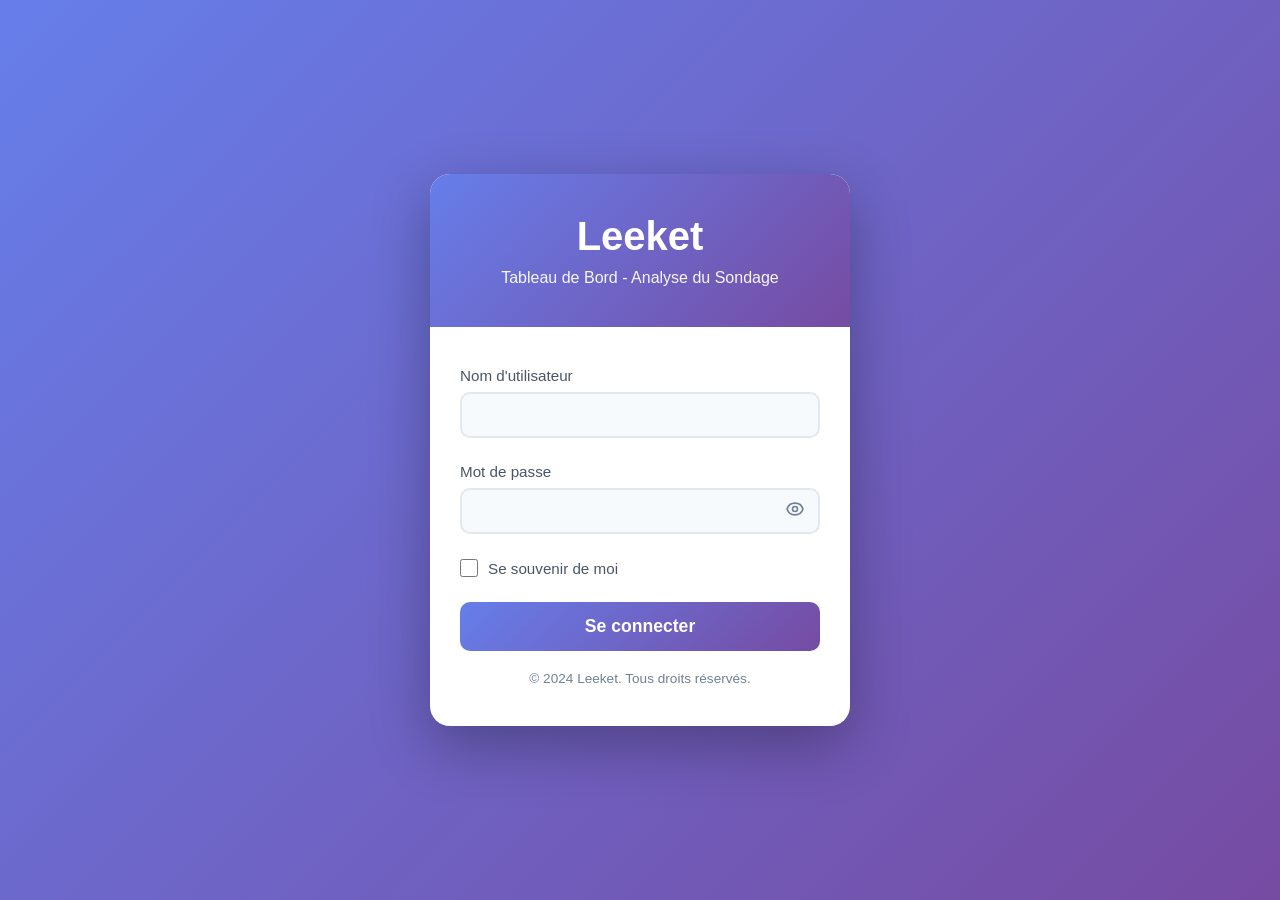
<file: index.html>
<!DOCTYPE html>
<html lang="fr">
<head>
    <meta charset="UTF-8">
    <meta name="viewport" content="width=device-width, initial-scale=1.0">
    <title>Leeket - Connexion</title>
    <style>
        * {
            margin: 0;
            padding: 0;
            box-sizing: border-box;
        }

        body {
            font-family: -apple-system, BlinkMacSystemFont, 'Segoe UI', Roboto, Oxygen, Ubuntu, sans-serif;
            background: linear-gradient(135deg, #667eea 0%, #764ba2 100%);
            min-height: 100vh;
            display: flex;
            align-items: center;
            justify-content: center;
            padding: 20px;
        }

        .login-container {
            background: white;
            border-radius: 20px;
            box-shadow: 0 20px 60px rgba(0,0,0,0.3);
            overflow: hidden;
            width: 100%;
            max-width: 420px;
            animation: slideIn 0.5s ease;
        }

        @keyframes slideIn {
            from {
                opacity: 0;
                transform: translateY(-30px);
            }
            to {
                opacity: 1;
                transform: translateY(0);
            }
        }

        .login-header {
            background: linear-gradient(135deg, #667eea 0%, #764ba2 100%);
            padding: 40px 30px;
            text-align: center;
            color: white;
        }

        .login-header h1 {
            font-size: 2.5em;
            margin-bottom: 10px;
        }

        .login-header p {
            font-size: 1em;
            opacity: 0.95;
        }

        .login-form {
            padding: 40px 30px;
        }

        .form-group {
            margin-bottom: 25px;
            position: relative;
        }

        .form-group label {
            display: block;
            margin-bottom: 8px;
            color: #4a5568;
            font-weight: 500;
            font-size: 0.95em;
        }

        .input-wrapper {
            position: relative;
        }

        .form-group input {
            width: 100%;
            padding: 12px 15px;
            border: 2px solid #e2e8f0;
            border-radius: 10px;
            font-size: 1em;
            transition: all 0.3s ease;
            background: #f7fafc;
        }

        .form-group input:focus {
            outline: none;
            border-color: #667eea;
            background: white;
            box-shadow: 0 0 0 3px rgba(102, 126, 234, 0.1);
        }

        .password-toggle {
            position: absolute;
            right: 15px;
            top: 50%;
            transform: translateY(-50%);
            cursor: pointer;
            color: #718096;
            transition: color 0.3s ease;
        }

        .password-toggle:hover {
            color: #4a5568;
        }

        .password-toggle svg {
            width: 20px;
            height: 20px;
        }

        .checkbox-group {
            display: flex;
            align-items: center;
            margin-bottom: 25px;
        }

        .checkbox-group input[type="checkbox"] {
            width: 18px;
            height: 18px;
            margin-right: 10px;
            cursor: pointer;
        }

        .checkbox-group label {
            color: #4a5568;
            font-size: 0.95em;
            cursor: pointer;
            user-select: none;
        }

        .login-button {
            width: 100%;
            padding: 14px;
            background: linear-gradient(135deg, #667eea 0%, #764ba2 100%);
            color: white;
            border: none;
            border-radius: 10px;
            font-size: 1.1em;
            font-weight: 600;
            cursor: pointer;
            transition: all 0.3s ease;
            position: relative;
            overflow: hidden;
        }

        .login-button:hover {
            transform: translateY(-2px);
            box-shadow: 0 10px 20px rgba(102, 126, 234, 0.3);
        }

        .login-button:active {
            transform: translateY(0);
        }

        .login-button.loading {
            color: transparent;
            pointer-events: none;
        }

        .login-button.loading::after {
            content: '';
            position: absolute;
            width: 20px;
            height: 20px;
            top: 50%;
            left: 50%;
            margin-left: -10px;
            margin-top: -10px;
            border: 2px solid #ffffff;
            border-radius: 50%;
            border-top-color: transparent;
            animation: spinner 0.8s linear infinite;
        }

        @keyframes spinner {
            to { transform: rotate(360deg); }
        }

        .error-message {
            background: #fed7d7;
            color: #c53030;
            padding: 12px;
            border-radius: 8px;
            margin-bottom: 20px;
            font-size: 0.9em;
            display: none;
            animation: shake 0.5s ease;
        }

        .error-message.show {
            display: block;
        }

        @keyframes shake {
            0%, 100% { transform: translateX(0); }
            25% { transform: translateX(-10px); }
            75% { transform: translateX(10px); }
        }

        .footer-text {
            text-align: center;
            margin-top: 20px;
            color: #718096;
            font-size: 0.85em;
        }

        @media (max-width: 480px) {
            .login-container {
                max-width: 100%;
            }

            .login-header h1 {
                font-size: 2em;
            }

            .login-form {
                padding: 30px 20px;
            }
        }
    </style>
</head>
<body>
    <div class="login-container">
        <div class="login-header">
            <h1>Leeket</h1>
            <p>Tableau de Bord - Analyse du Sondage</p>
        </div>

        <div class="login-form">
            <div id="errorMessage" class="error-message"></div>

            <form id="loginForm">
                <div class="form-group">
                    <label for="username">Nom d'utilisateur</label>
                    <input type="text" id="username" name="username" required autocomplete="username">
                </div>

                <div class="form-group">
                    <label for="password">Mot de passe</label>
                    <div class="input-wrapper">
                        <input type="password" id="password" name="password" required autocomplete="current-password">
                        <span class="password-toggle" onclick="togglePassword()">
                            <svg id="eyeIcon" xmlns="http://www.w3.org/2000/svg" fill="none" viewBox="0 0 24 24" stroke="currentColor">
                                <path stroke-linecap="round" stroke-linejoin="round" stroke-width="2" d="M15 12a3 3 0 11-6 0 3 3 0 016 0z" />
                                <path stroke-linecap="round" stroke-linejoin="round" stroke-width="2" d="M2.458 12C3.732 7.943 7.523 5 12 5c4.478 0 8.268 2.943 9.542 7-1.274 4.057-5.064 7-9.542 7-4.477 0-8.268-2.943-9.542-7z" />
                            </svg>
                        </span>
                    </div>
                </div>

                <div class="checkbox-group">
                    <input type="checkbox" id="rememberMe" name="rememberMe">
                    <label for="rememberMe">Se souvenir de moi</label>
                </div>

                <button type="submit" class="login-button" id="loginButton">
                    Se connecter
                </button>
            </form>

            <div class="footer-text">
                &copy; 2024 Leeket. Tous droits réservés.
            </div>
        </div>
    </div>

    <script src="auth.js"></script>
    <script>
        function togglePassword() {
            const passwordInput = document.getElementById('password');
            const eyeIcon = document.getElementById('eyeIcon');

            if (passwordInput.type === 'password') {
                passwordInput.type = 'text';
                eyeIcon.innerHTML = `
                    <path stroke-linecap="round" stroke-linejoin="round" stroke-width="2" d="M13.875 18.825A10.05 10.05 0 0112 19c-4.478 0-8.268-2.943-9.543-7a9.97 9.97 0 011.563-3.029m5.858.908a3 3 0 114.243 4.243M9.878 9.878l4.242 4.242M9.88 9.88l-3.29-3.29m7.532 7.532l3.29 3.29M3 3l3.59 3.59m0 0A9.953 9.953 0 0112 5c4.478 0 8.268 2.943 9.543 7a10.025 10.025 0 01-4.132 5.411m0 0L21 21" />
                `;
            } else {
                passwordInput.type = 'password';
                eyeIcon.innerHTML = `
                    <path stroke-linecap="round" stroke-linejoin="round" stroke-width="2" d="M15 12a3 3 0 11-6 0 3 3 0 016 0z" />
                    <path stroke-linecap="round" stroke-linejoin="round" stroke-width="2" d="M2.458 12C3.732 7.943 7.523 5 12 5c4.478 0 8.268 2.943 9.542 7-1.274 4.057-5.064 7-9.542 7-4.477 0-8.268-2.943-9.542-7z" />
                `;
            }
        }

        document.getElementById('loginForm').addEventListener('submit', function(e) {
            e.preventDefault();

            const username = document.getElementById('username').value;
            const password = document.getElementById('password').value;
            const rememberMe = document.getElementById('rememberMe').checked;
            const loginButton = document.getElementById('loginButton');
            const errorMessage = document.getElementById('errorMessage');

            // Add loading state
            loginButton.classList.add('loading');
            errorMessage.classList.remove('show');

            // Simulate processing delay for better UX
            setTimeout(() => {
                if (login(username, password, rememberMe)) {
                    // Redirect to dashboard
                    window.location.href = 'dashboard.html';
                } else {
                    // Show error message
                    errorMessage.textContent = 'Nom d\'utilisateur ou mot de passe incorrect.';
                    errorMessage.classList.add('show');
                    loginButton.classList.remove('loading');

                    // Clear password field
                    document.getElementById('password').value = '';
                }
            }, 500);
        });
    </script>
</body>
</html>
</file>
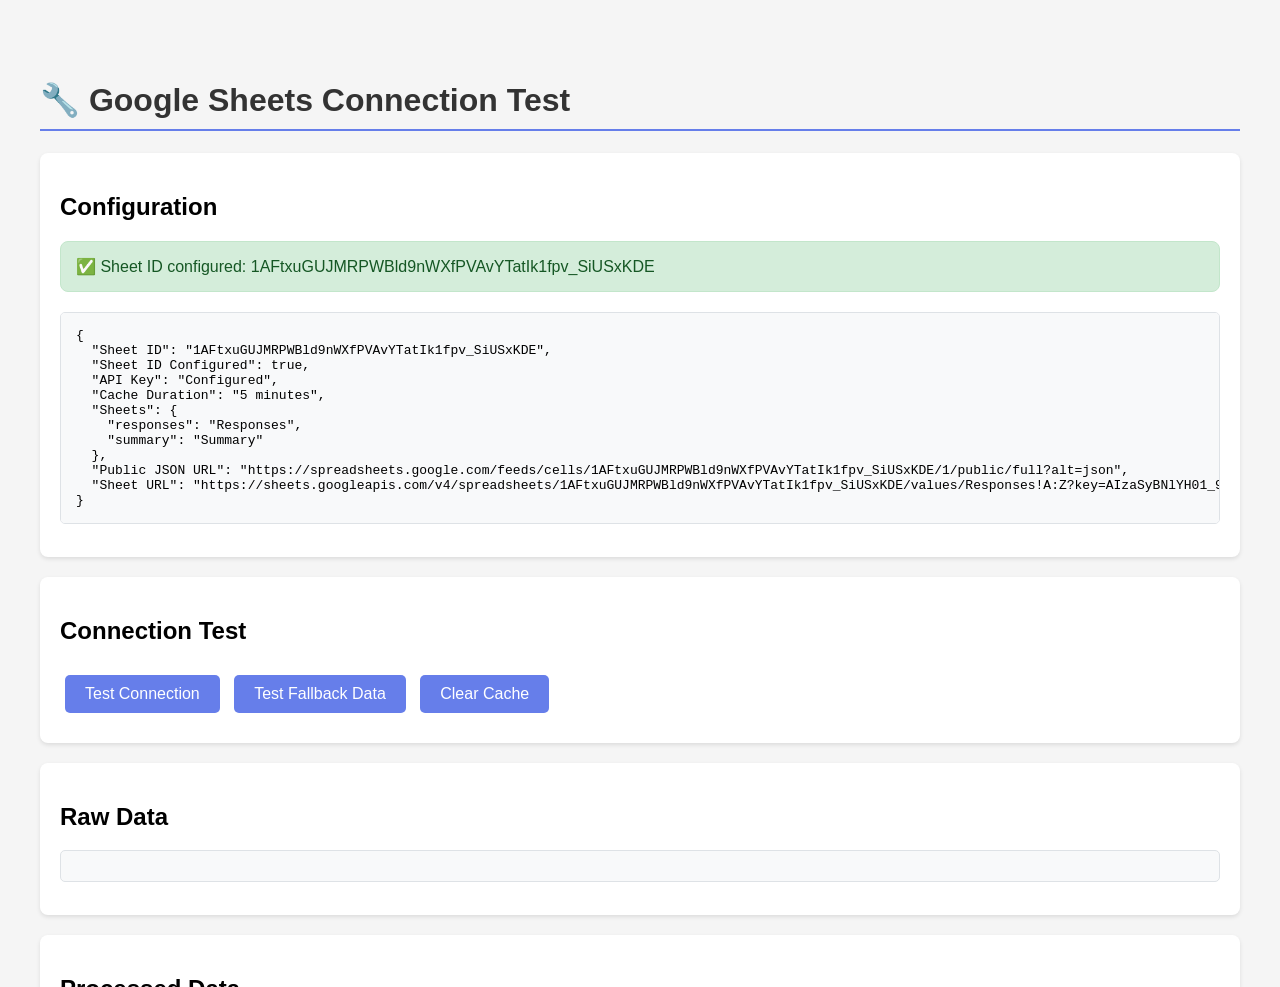
<file: clear-cache.html>
<!DOCTYPE html>
<html>
<head>
    <title>Redirecting...</title>
    <meta http-equiv="refresh" content="0; url=test-connection.html?v=2">
</head>
<body>
    <p>Clearing cache and redirecting to test page...</p>
</body>
</html>
</file>
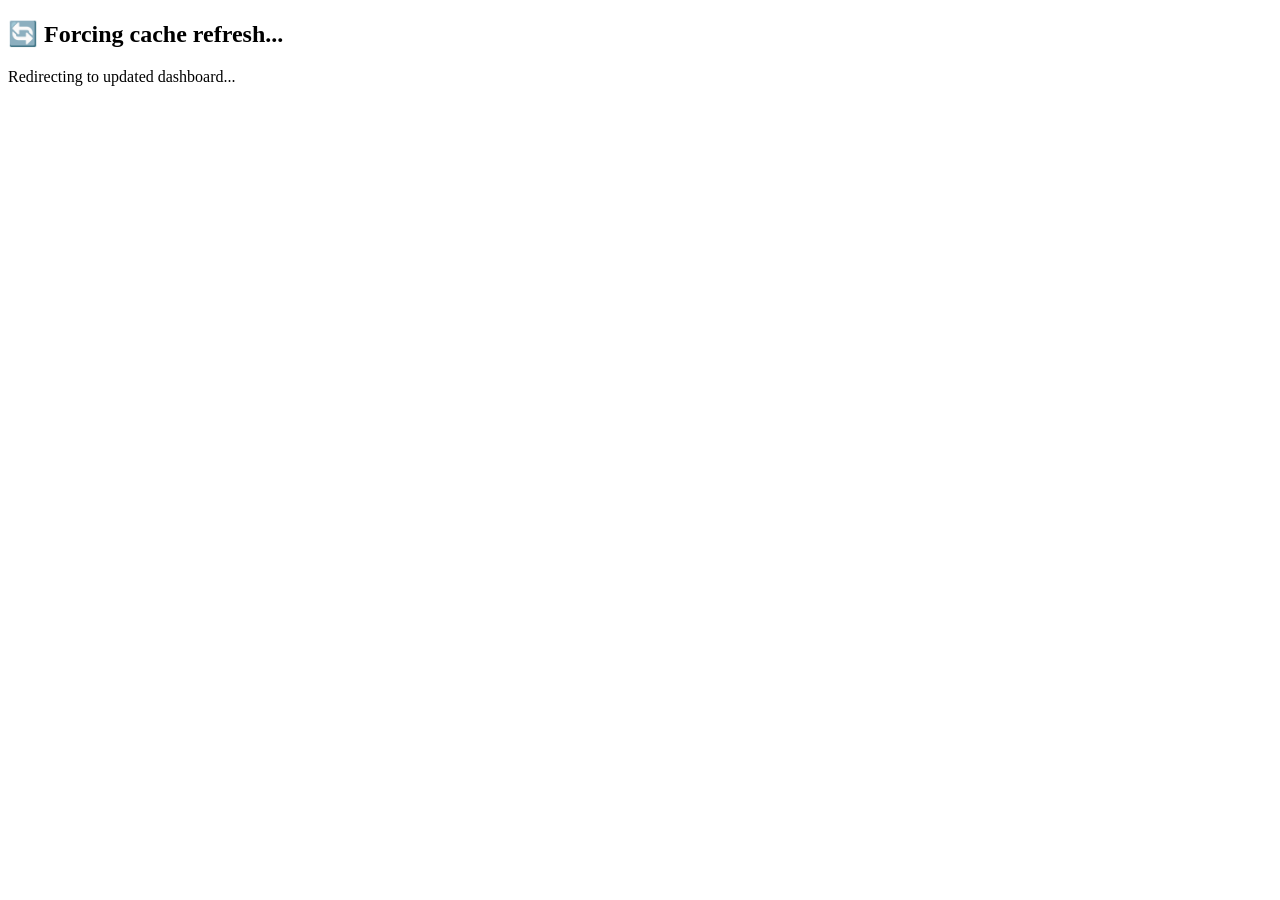
<file: force-refresh.html>
<!DOCTYPE html>
<html>
<head>
    <title>Force Refresh Dashboard</title>
    <meta http-equiv="refresh" content="2; url=dashboard.html?v=new&t=1727456789">
</head>
<body>
    <h2>🔄 Forcing cache refresh...</h2>
    <p>Redirecting to updated dashboard...</p>
    <script>
        // Clear any cached data
        localStorage.clear();
        sessionStorage.clear();

        // Force reload after 2 seconds
        setTimeout(() => {
            window.location.href = 'dashboard.html?v=' + Date.now();
        }, 2000);
    </script>
</body>
</html>
</file>
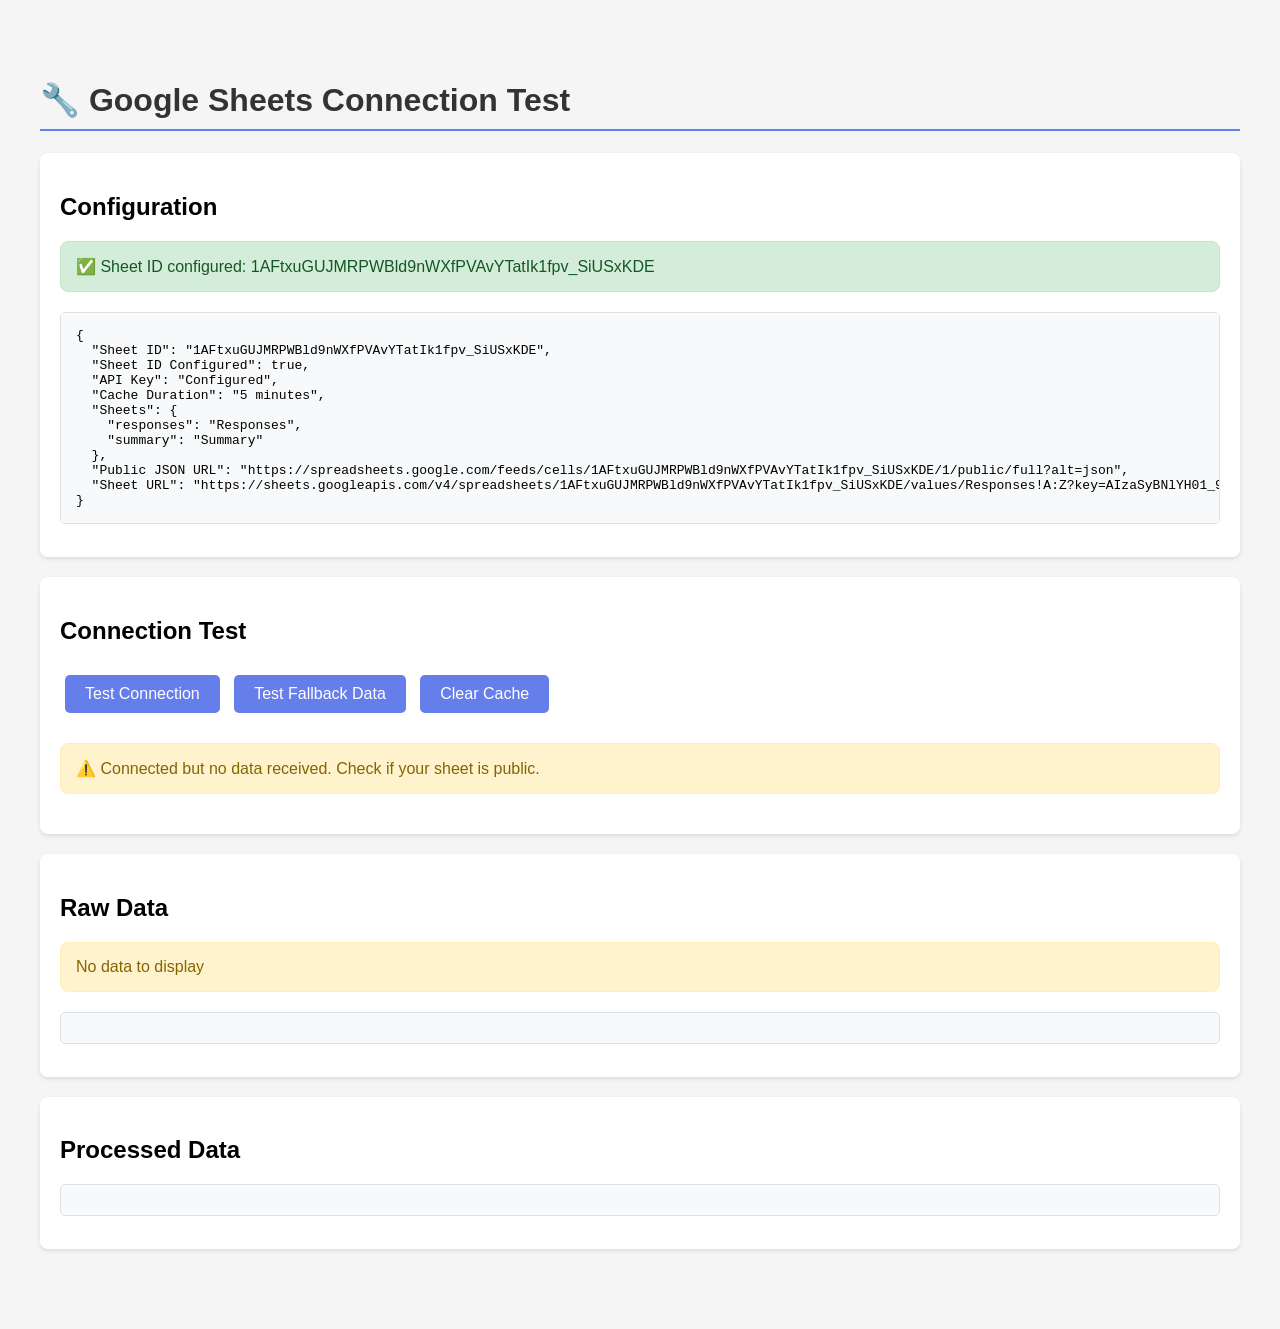
<file: test-connection.html>
<!DOCTYPE html>
<html lang="en">
<head>
    <meta charset="UTF-8">
    <meta name="viewport" content="width=device-width, initial-scale=1.0">
    <title>Test Google Sheets Connection</title>
    <script src="sheets-config.js"></script>
    <script src="data-fetcher-v2.js"></script>
    <style>
        body {
            font-family: -apple-system, BlinkMacSystemFont, 'Segoe UI', Roboto, Oxygen, Ubuntu, sans-serif;
            max-width: 1200px;
            margin: 40px auto;
            padding: 20px;
            background: #f5f5f5;
        }
        h1 {
            color: #333;
            border-bottom: 2px solid #667eea;
            padding-bottom: 10px;
        }
        .status {
            padding: 15px;
            border-radius: 8px;
            margin: 20px 0;
            font-weight: 500;
        }
        .success {
            background: #d4edda;
            color: #155724;
            border: 1px solid #c3e6cb;
        }
        .error {
            background: #f8d7da;
            color: #721c24;
            border: 1px solid #f5c6cb;
        }
        .info {
            background: #d1ecf1;
            color: #0c5460;
            border: 1px solid #bee5eb;
        }
        .warning {
            background: #fff3cd;
            color: #856404;
            border: 1px solid #ffeeba;
        }
        .data-section {
            background: white;
            padding: 20px;
            border-radius: 8px;
            margin: 20px 0;
            box-shadow: 0 2px 4px rgba(0,0,0,0.1);
        }
        pre {
            background: #f8f9fa;
            padding: 15px;
            border-radius: 5px;
            overflow-x: auto;
            border: 1px solid #dee2e6;
        }
        button {
            background: #667eea;
            color: white;
            border: none;
            padding: 10px 20px;
            border-radius: 5px;
            cursor: pointer;
            font-size: 16px;
            margin: 10px 5px;
        }
        button:hover {
            background: #5a67d8;
        }
        .loading {
            display: inline-block;
            width: 20px;
            height: 20px;
            border: 3px solid #f3f3f3;
            border-top: 3px solid #667eea;
            border-radius: 50%;
            animation: spin 1s linear infinite;
            margin-left: 10px;
        }
        @keyframes spin {
            0% { transform: rotate(0deg); }
            100% { transform: rotate(360deg); }
        }
    </style>
</head>
<body>
    <h1>🔧 Google Sheets Connection Test</h1>

    <div class="data-section">
        <h2>Configuration</h2>
        <div id="config-status" class="status info">Loading configuration...</div>
        <pre id="config-info"></pre>
    </div>

    <div class="data-section">
        <h2>Connection Test</h2>
        <button onclick="testConnection()">Test Connection</button>
        <button onclick="testFallback()">Test Fallback Data</button>
        <button onclick="clearCache()">Clear Cache</button>
        <div id="connection-status"></div>
    </div>

    <div class="data-section">
        <h2>Raw Data</h2>
        <div id="raw-data-status"></div>
        <pre id="raw-data" style="max-height: 400px; overflow-y: auto;"></pre>
    </div>

    <div class="data-section">
        <h2>Processed Data</h2>
        <div id="processed-data-status"></div>
        <pre id="processed-data" style="max-height: 400px; overflow-y: auto;"></pre>
    </div>

    <script>
        // Display configuration on page load
        window.addEventListener('DOMContentLoaded', () => {
            displayConfig();
        });

        function displayConfig() {
            const configInfo = document.getElementById('config-info');
            const configStatus = document.getElementById('config-status');

            const config = {
                'Sheet ID': SHEETS_CONFIG.SHEET_ID,
                'Sheet ID Configured': SHEETS_CONFIG.SHEET_ID !== 'YOUR_SHEET_ID_HERE',
                'API Key': SHEETS_CONFIG.API_KEY ? 'Configured' : 'Not configured (using public access)',
                'Cache Duration': `${SHEETS_CONFIG.CACHE_DURATION / 1000 / 60} minutes`,
                'Sheets': SHEETS_CONFIG.SHEETS,
                'Public JSON URL': getPublicJSONURL(),
                'Sheet URL': getSheetURL()
            };

            configInfo.textContent = JSON.stringify(config, null, 2);

            if (SHEETS_CONFIG.SHEET_ID === 'YOUR_SHEET_ID_HERE') {
                configStatus.className = 'status warning';
                configStatus.innerHTML = '⚠️ Sheet ID not configured - using fallback data';
            } else {
                configStatus.className = 'status success';
                configStatus.innerHTML = '✅ Sheet ID configured: ' + SHEETS_CONFIG.SHEET_ID;
            }
        }

        async function testConnection() {
            const statusEl = document.getElementById('connection-status');
            const rawDataEl = document.getElementById('raw-data');
            const rawDataStatus = document.getElementById('raw-data-status');
            const processedDataEl = document.getElementById('processed-data');
            const processedDataStatus = document.getElementById('processed-data-status');

            // Show loading state
            statusEl.innerHTML = '<div class="status info">Testing connection... <span class="loading"></span></div>';
            rawDataEl.textContent = '';
            processedDataEl.textContent = '';

            try {
                // Test fetching raw data
                const startTime = Date.now();
                console.log('Starting connection test...');

                // Create a new instance to bypass cache
                const tester = new LeeketDataFetcherV2();
                tester.cache = null; // Force fresh fetch

                // Try to fetch raw data
                const rawData = await tester.fetchFromGoogleSheets();
                const fetchTime = Date.now() - startTime;

                if (rawData && rawData.length > 0) {
                    statusEl.innerHTML = `<div class="status success">✅ Connection successful! Fetched ${rawData.length} rows in ${fetchTime}ms</div>`;

                    // Display raw data (first 5 rows)
                    rawDataStatus.innerHTML = `<div class="status info">Showing first 5 rows of ${rawData.length} total rows</div>`;
                    rawDataEl.textContent = JSON.stringify(rawData.slice(0, 5), null, 2);

                    // Process the data
                    const processedData = tester.processRawData(rawData);
                    processedDataStatus.innerHTML = '<div class="status success">✅ Data processed successfully</div>';
                    processedDataEl.textContent = JSON.stringify(processedData, null, 2);

                } else {
                    statusEl.innerHTML = '<div class="status warning">⚠️ Connected but no data received. Check if your sheet is public.</div>';
                    rawDataStatus.innerHTML = '<div class="status warning">No data to display</div>';
                }

            } catch (error) {
                console.error('Connection test failed:', error);
                statusEl.innerHTML = `<div class="status error">❌ Connection failed: ${error.message}</div>`;

                // Try to provide helpful debugging info
                if (error.message.includes('CORS')) {
                    statusEl.innerHTML += `<div class="status info">💡 CORS error is normal in local testing. The connection will work when deployed to Netlify.</div>`;
                }

                // Test if we can at least get fallback data
                try {
                    const fallback = leeketDataFetcher.getFallbackData();
                    processedDataStatus.innerHTML = '<div class="status info">Using fallback data</div>';
                    processedDataEl.textContent = JSON.stringify(fallback, null, 2);
                } catch (fallbackError) {
                    processedDataStatus.innerHTML = '<div class="status error">Even fallback data failed</div>';
                }
            }
        }

        async function testFallback() {
            const processedDataEl = document.getElementById('processed-data');
            const processedDataStatus = document.getElementById('processed-data-status');
            const statusEl = document.getElementById('connection-status');

            try {
                const fallbackData = leeketDataFetcher.getFallbackData();
                statusEl.innerHTML = '<div class="status info">📊 Showing fallback data (hardcoded)</div>';
                processedDataStatus.innerHTML = '<div class="status success">✅ Fallback data loaded</div>';
                processedDataEl.textContent = JSON.stringify(fallbackData, null, 2);
            } catch (error) {
                statusEl.innerHTML = `<div class="status error">❌ Failed to load fallback data: ${error.message}</div>`;
            }
        }

        function clearCache() {
            leeketDataFetcher.cache = null;
            leeketDataFetcher.cacheTimestamp = null;
            document.getElementById('connection-status').innerHTML = '<div class="status success">✅ Cache cleared</div>';
        }

        // Auto-test on load if Sheet ID is configured
        window.addEventListener('DOMContentLoaded', () => {
            if (SHEETS_CONFIG.SHEET_ID !== 'YOUR_SHEET_ID_HERE') {
                setTimeout(() => {
                    console.log('Auto-testing connection...');
                    testConnection();
                }, 1000);
            }
        });
    </script>
</body>
</html>
</file>
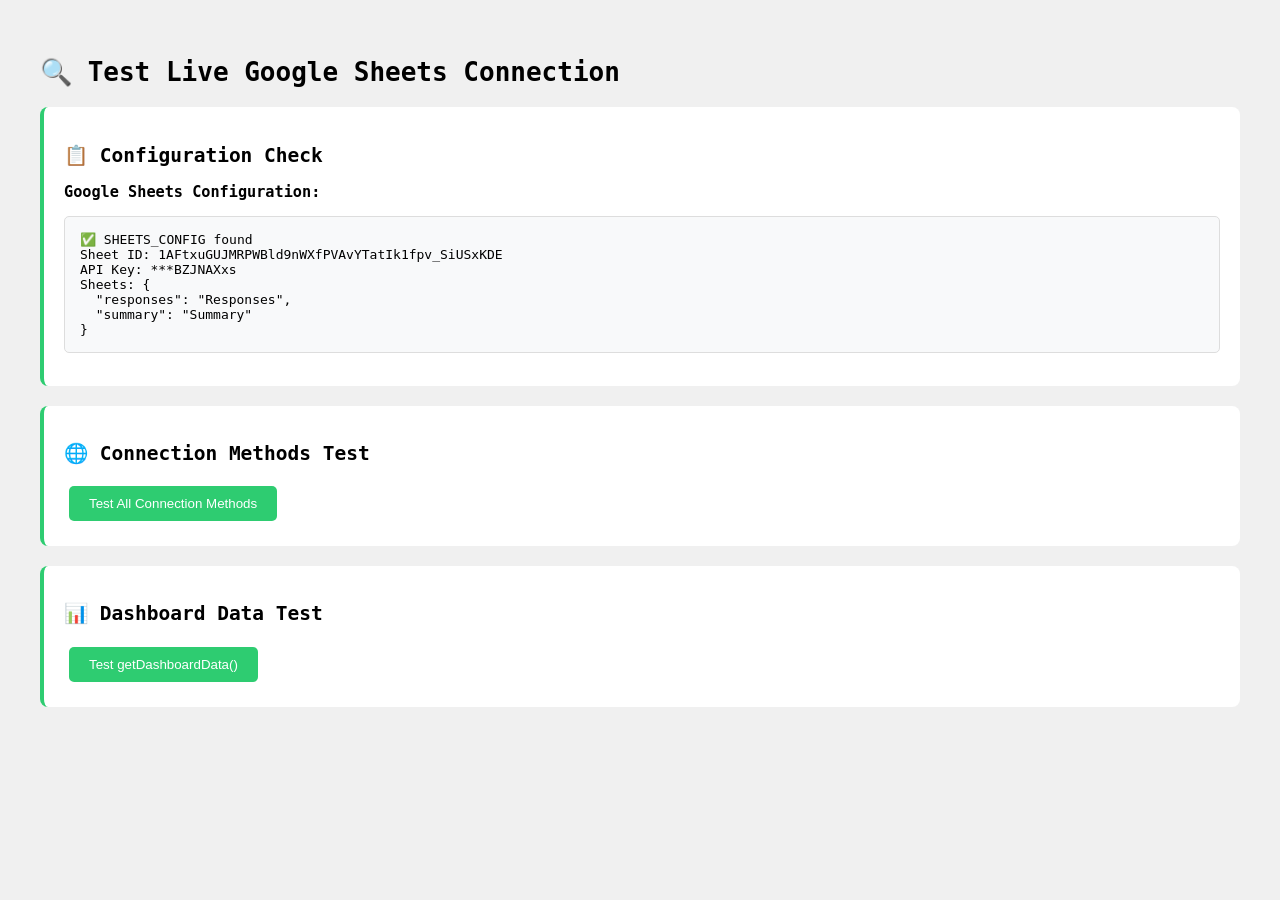
<file: test-live-connection.html>
<!DOCTYPE html>
<html lang="en">
<head>
    <meta charset="UTF-8">
    <meta name="viewport" content="width=device-width, initial-scale=1.0">
    <title>Test Live Connection</title>
    <script src="sheets-config.js?v=4"></script>
    <script src="sheets-data-connector.js?v=4"></script>
    <style>
        body {
            font-family: monospace;
            max-width: 1200px;
            margin: 20px auto;
            padding: 20px;
            background: #f0f0f0;
        }
        .section {
            background: white;
            margin: 20px 0;
            padding: 20px;
            border-radius: 8px;
            border-left: 4px solid #2ecc71;
        }
        pre {
            background: #f8f9fa;
            padding: 15px;
            border-radius: 5px;
            overflow: auto;
            max-height: 400px;
            border: 1px solid #ddd;
            white-space: pre-wrap;
        }
        button {
            background: #2ecc71;
            color: white;
            border: none;
            padding: 10px 20px;
            border-radius: 5px;
            cursor: pointer;
            margin: 5px;
        }
        .success { color: #27ae60; font-weight: bold; }
        .error { color: #e74c3c; font-weight: bold; }
        .warning { color: #f39c12; font-weight: bold; }
    </style>
</head>
<body>
    <h1>🔍 Test Live Google Sheets Connection</h1>

    <div class="section">
        <h2>📋 Configuration Check</h2>
        <div id="config-check"></div>
    </div>

    <div class="section">
        <h2>🌐 Connection Methods Test</h2>
        <button onclick="testAllMethods()">Test All Connection Methods</button>
        <div id="methods-test"></div>
    </div>

    <div class="section">
        <h2>📊 Dashboard Data Test</h2>
        <button onclick="testDashboardData()">Test getDashboardData()</button>
        <div id="dashboard-test"></div>
    </div>

    <script>
        // Check configuration
        window.addEventListener('DOMContentLoaded', () => {
            checkConfiguration();
        });

        function checkConfiguration() {
            const configEl = document.getElementById('config-check');

            let html = '<h3>Google Sheets Configuration:</h3><pre>';

            // Check if config exists
            if (typeof SHEETS_CONFIG !== 'undefined') {
                html += `✅ SHEETS_CONFIG found\n`;
                html += `Sheet ID: ${SHEETS_CONFIG.SHEET_ID}\n`;
                html += `API Key: ${SHEETS_CONFIG.API_KEY ? '***' + SHEETS_CONFIG.API_KEY.slice(-8) : 'NOT SET'}\n`;
                html += `Sheets: ${JSON.stringify(SHEETS_CONFIG.SHEETS, null, 2)}\n`;
            } else {
                html += `❌ SHEETS_CONFIG not found\n`;
            }

            html += '</pre>';
            configEl.innerHTML = html;
        }

        async function testAllMethods() {
            const testEl = document.getElementById('methods-test');
            testEl.innerHTML = '<h3>Testing connection methods...</h3>';

            const sheetId = SHEETS_CONFIG.SHEET_ID;
            const apiKey = SHEETS_CONFIG.API_KEY;

            // Test 1: Visualization API
            testEl.innerHTML += '<h4>1. Google Visualization API:</h4>';
            try {
                const vizUrl = `https://docs.google.com/spreadsheets/d/${sheetId}/gviz/tq?tqx=out:json&sheet=Responses`;
                const vizResponse = await fetch(vizUrl);
                const vizText = await vizResponse.text();

                if (vizResponse.ok) {
                    const match = vizText.match(/google\.visualization\.Query\.setResponse\((.*)\);?$/);
                    if (match && match[1]) {
                        const data = JSON.parse(match[1]);
                        testEl.innerHTML += `<div class="success">✅ Success! Got ${data.table?.rows?.length || 0} rows</div>`;
                    } else {
                        testEl.innerHTML += `<div class="warning">⚠️ Response received but parsing failed</div>`;
                    }
                } else {
                    testEl.innerHTML += `<div class="error">❌ Failed: HTTP ${vizResponse.status}</div>`;
                }
            } catch (error) {
                testEl.innerHTML += `<div class="error">❌ Error: ${error.message}</div>`;
            }

            // Test 2: Sheets API v4
            testEl.innerHTML += '<h4>2. Google Sheets API v4:</h4>';
            if (apiKey && apiKey !== '') {
                try {
                    const apiUrl = `https://sheets.googleapis.com/v4/spreadsheets/${sheetId}/values/Responses!A1:Z1000?key=${apiKey}`;
                    const apiResponse = await fetch(apiUrl);

                    if (apiResponse.ok) {
                        const apiData = await apiResponse.json();
                        testEl.innerHTML += `<div class="success">✅ Success! Got ${apiData.values?.length || 0} rows</div>`;
                    } else {
                        const error = await apiResponse.json();
                        testEl.innerHTML += `<div class="error">❌ Failed: ${error.error?.message || 'Unknown error'}</div>`;
                    }
                } catch (error) {
                    testEl.innerHTML += `<div class="error">❌ Error: ${error.message}</div>`;
                }
            } else {
                testEl.innerHTML += '<div class="warning">⚠️ No API key configured</div>';
            }

            // Test 3: CSV Export
            testEl.innerHTML += '<h4>3. CSV Export:</h4>';
            try {
                const csvUrl = `https://docs.google.com/spreadsheets/d/${sheetId}/export?format=csv&gid=0`;
                const csvResponse = await fetch(csvUrl);

                if (csvResponse.ok) {
                    const csvText = await csvResponse.text();
                    const lines = csvText.split('\n');
                    testEl.innerHTML += `<div class="success">✅ Success! Got ${lines.length} lines</div>`;
                } else {
                    testEl.innerHTML += `<div class="error">❌ Failed: HTTP ${csvResponse.status}</div>`;
                }
            } catch (error) {
                testEl.innerHTML += `<div class="error">❌ Error: ${error.message}</div>`;
            }
        }

        async function testDashboardData() {
            const testEl = document.getElementById('dashboard-test');
            testEl.innerHTML = '<h3>Testing getDashboardData()...</h3>';

            try {
                console.log('Calling getDashboardData()...');
                const data = await getDashboardData();

                testEl.innerHTML += '<h4>Result:</h4><pre>';
                testEl.innerHTML += `Data Source: ${data._dataSource}\n`;
                testEl.innerHTML += `Reason: ${data._reason || 'None'}\n`;
                testEl.innerHTML += `Total Respondents: ${data.totalRespondents}\n`;
                testEl.innerHTML += `Diaspora: ${data.diasporaCount}\n`;
                testEl.innerHTML += `Senegal: ${data.senegalCount}\n`;
                testEl.innerHTML += `Beta Testers: ${data.betaTestersCount}\n`;
                testEl.innerHTML += '</pre>';

                if (data._dataSource === 'live') {
                    testEl.innerHTML += '<div class="success">✅ Using LIVE data from Google Sheets!</div>';
                } else {
                    testEl.innerHTML += '<div class="warning">⚠️ Using FALLBACK data</div>';
                }

            } catch (error) {
                testEl.innerHTML += `<div class="error">❌ Error: ${error.message}</div>`;
                testEl.innerHTML += `<pre>${error.stack}</pre>`;
            }
        }
    </script>
</body>
</html>
</file>
